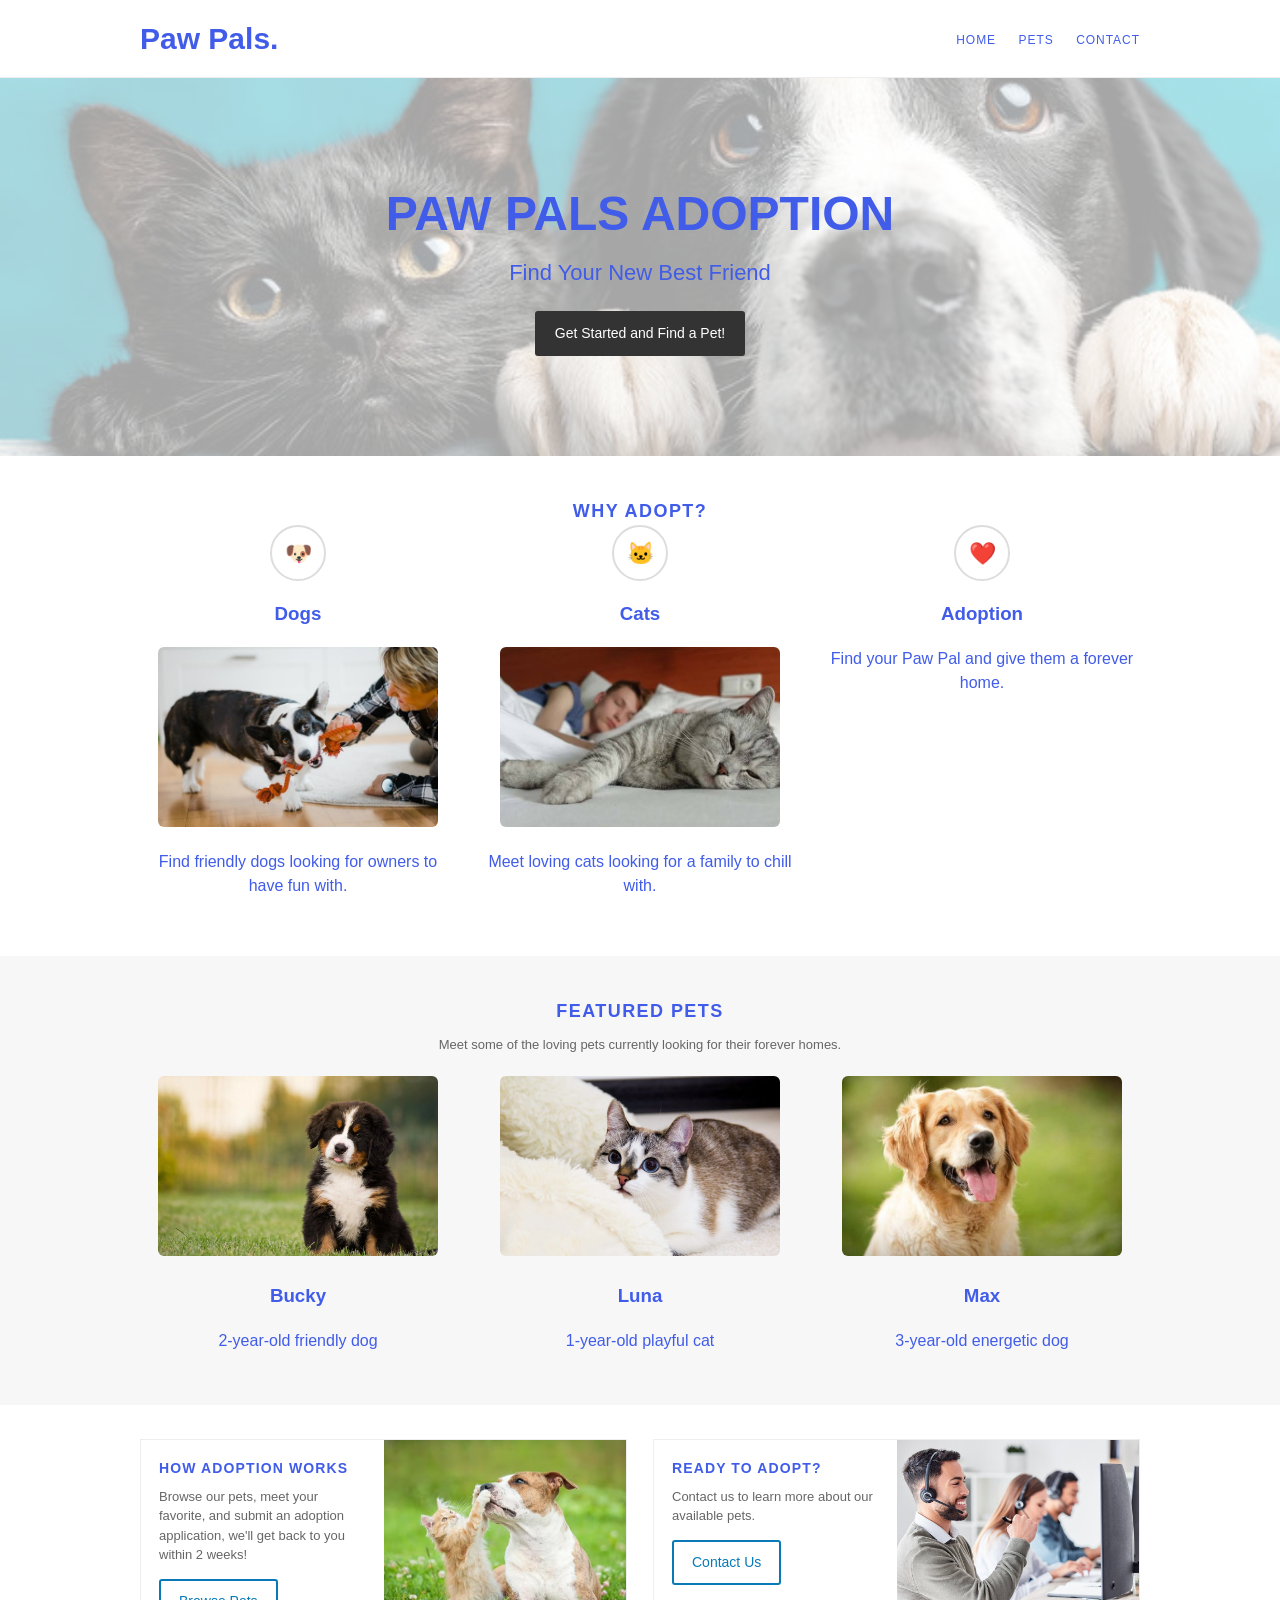
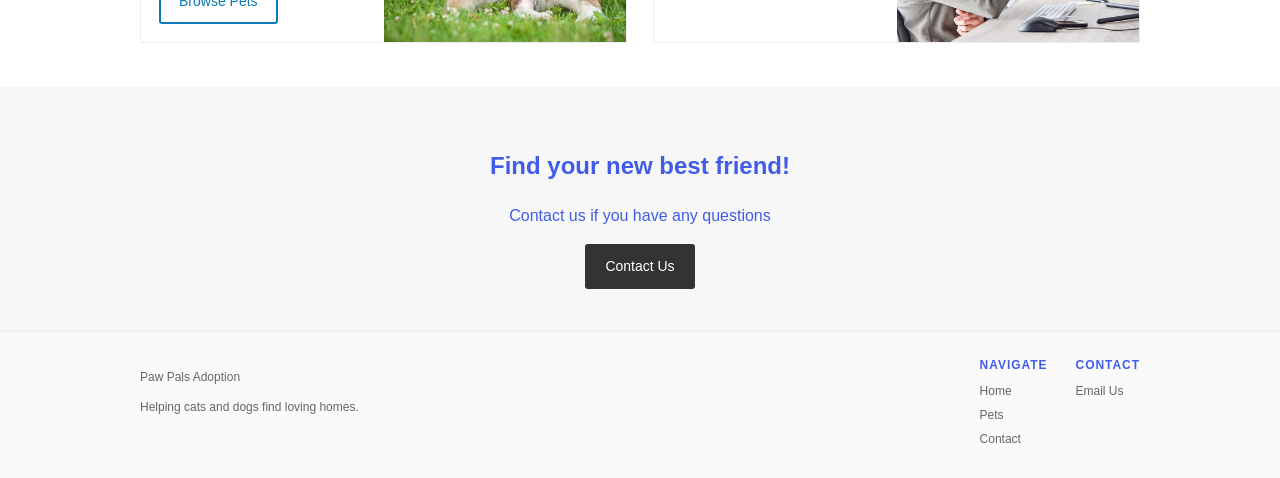
<file: index.html>
<!-- =========================================================
STEP 1: Add the required HTML5 skeleton
========================================================= -->
<!DOCTYPE html>
<html lang="en">
  <head>
    <meta charset="UTF-8" >
    <meta name="viewport" content="width=device-width, initial-scale=1.0" >
    <title>Paw Pals</title>
    <link rel="stylesheet" href="styles.css" /> 
  </head>

  <body>
    <!-- =========================================================
    STEP 2: Build the “top area” (site name + navigation) using simple HTML
    ========================================================= -->
    <header class="site-header">
      <div class="container header-inner">
        <div class="brand">
          Paw Pals<span class="dot">.</span>
        </div>

        <nav class="site-nav">
          <a href="#home">Home</a>
          <a href="#pets">Pets</a>
          <a href="#contact">Contact</a>
        </nav>
      </div>
    </header>


    <!-- =========================================================
    STEP 3: Hero section + “Get Started button” as a link
    ========================================================= -->
    <section class="hero" id="home">
      <div class="container hero-content">
        <h1>Paw Pals Adoption</h1>
        <p class="hero-subhead">Find Your New Best Friend</p>
        <a class="btn btn-dark" href="#pets">Get Started and Find a Pet!</a>
      </div>
    </section>
    

    <!-- =========================================================
    STEP 4: Features section (3 blocks) + featured content section
    ========================================================= -->
    <section class="features">
      <div class="container">
        <h2 class="section-title">Why Adopt?</h2>

        <div class="features-grid">
          <div class="feature">
            <div class="icon">🐶</div>
            <h3>Dogs</h3>
            <img src="images/dog_playing.jpeg" alt="Happy dog playing with owner" width="500">
            <p>Find friendly dogs looking for owners to have fun with.</p>
          </div>

          <div class="feature">
            <div class="icon">🐱</div>
            <h3>Cats</h3>
            <img src="images/cat_resting.jpeg" alt="Sleepy cat resting with owner" width="500">
            <p>Meet loving cats looking for a family to chill with.</p>
          </div>

          <div class="feature">
            <div class="icon">❤️</div>
            <h3>Adoption</h3>
            <p>Find your Paw Pal and give them a forever home.</p>
          </div>
        </div>
      </div>
    </section>

    <section class="featured" id="pets">
      <div class="container">
        <h2 class="section-title">Featured Pets</h2>

        <p class="section-lede">
          Meet some of the loving pets currently looking for their forever homes.
        </p>

        <div class="features-grid">
          <div class="feature">
            <img src="images/Bucky.webp" alt="Small puppy named Bucky" width="300">
            <h3>Bucky</h3>
            <p>2-year-old friendly dog</p>
          </div>

          <div class="feature">
            <img src="images/Luna.jpg" alt="Blue-eyed cat named Luna" width="300">
            <h3>Luna</h3>
            <p>1-year-old playful cat</p>
          </div>

          <div class="feature">
            <img src="images/Max.jpg" alt="Cute Golden Retriever named Max" width="300">
            <h3>Max</h3>
            <p>3-year-old energetic dog</p>
          </div>
        </div>
      </div>
    </section>
    

    <!-- =========================================================
    STEP 5: Two secondary content blocks + CTA section 
    ========================================================= -->
    <section class="secondary">
      <div class="container">
        <div class="secondary-grid">

          <div class="card">
            <div class="card-text">
              <h3>How Adoption Works</h3>
              <p>
                Browse our pets, meet your favorite, and submit an adoption
                application, we'll get back to you within 2 weeks!
              </p>
              <a class="btn btn-outline" href="#pets">Browse Pets</a>
            </div>

            <div class="card-image img-a"></div>
          </div>

          <div class="card">
            <div class="card-text">
              <h3>Ready to Adopt?</h3>
              <p>Contact us to learn more about our available pets.</p>
              <a class="btn btn-outline" href="mailto:adopt@pawpals.com">
                Contact Us
              </a>
            </div>

            <div class="card-image img-b"></div>
          </div>

        </div>
      </div>
    </section>

    <section class="cta" id="contact">
      <div class="container cta-inner">
        <h2>Find your new best friend!</h2>
        <p>Contact us if you have any questions</p>
        <a class="btn btn-dark" href="mailto:adopt@pawpals.com">
          Contact Us
        </a>
      </div>
    </section>
    

    <!-- =========================================================
    STEP 6: Footer 
    ========================================================= -->
    <footer class="site-footer">
      <div class="container footer-inner">

        <div class="footer-left">
          <p>Paw Pals Adoption</p>
          <p>Helping cats and dogs find loving homes.</p>
        </div>

        <div class="footer-cols">
          <div class="footer-col">
            <h4>Navigate</h4>
            <a href="#home">Home</a>
            <a href="#pets">Pets</a>
            <a href="#contact">Contact</a>
          </div>

          <div class="footer-col">
            <h4>Contact</h4>
            <a href="mailto:adopt@pawpals.com">Email Us</a>
          </div>
        </div>

      </div>
    </footer>


  </body>
</html>
</file>
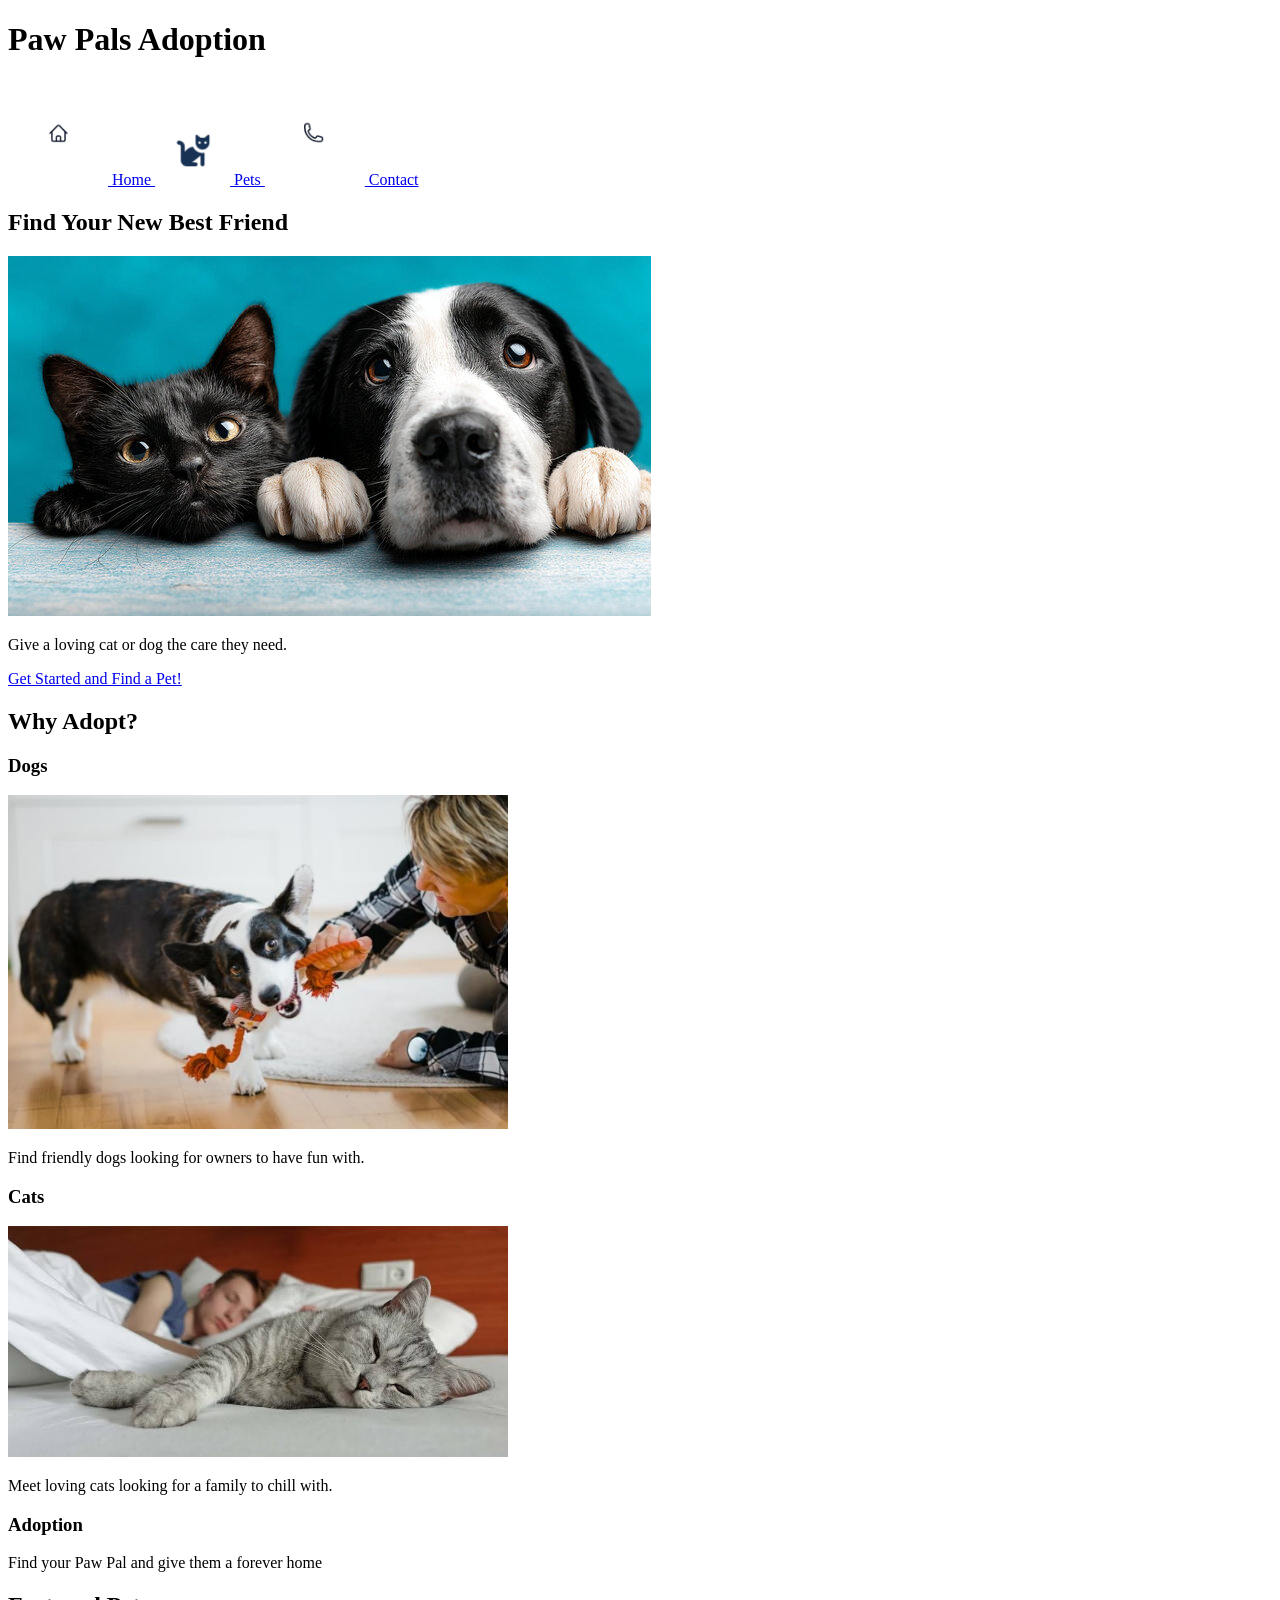
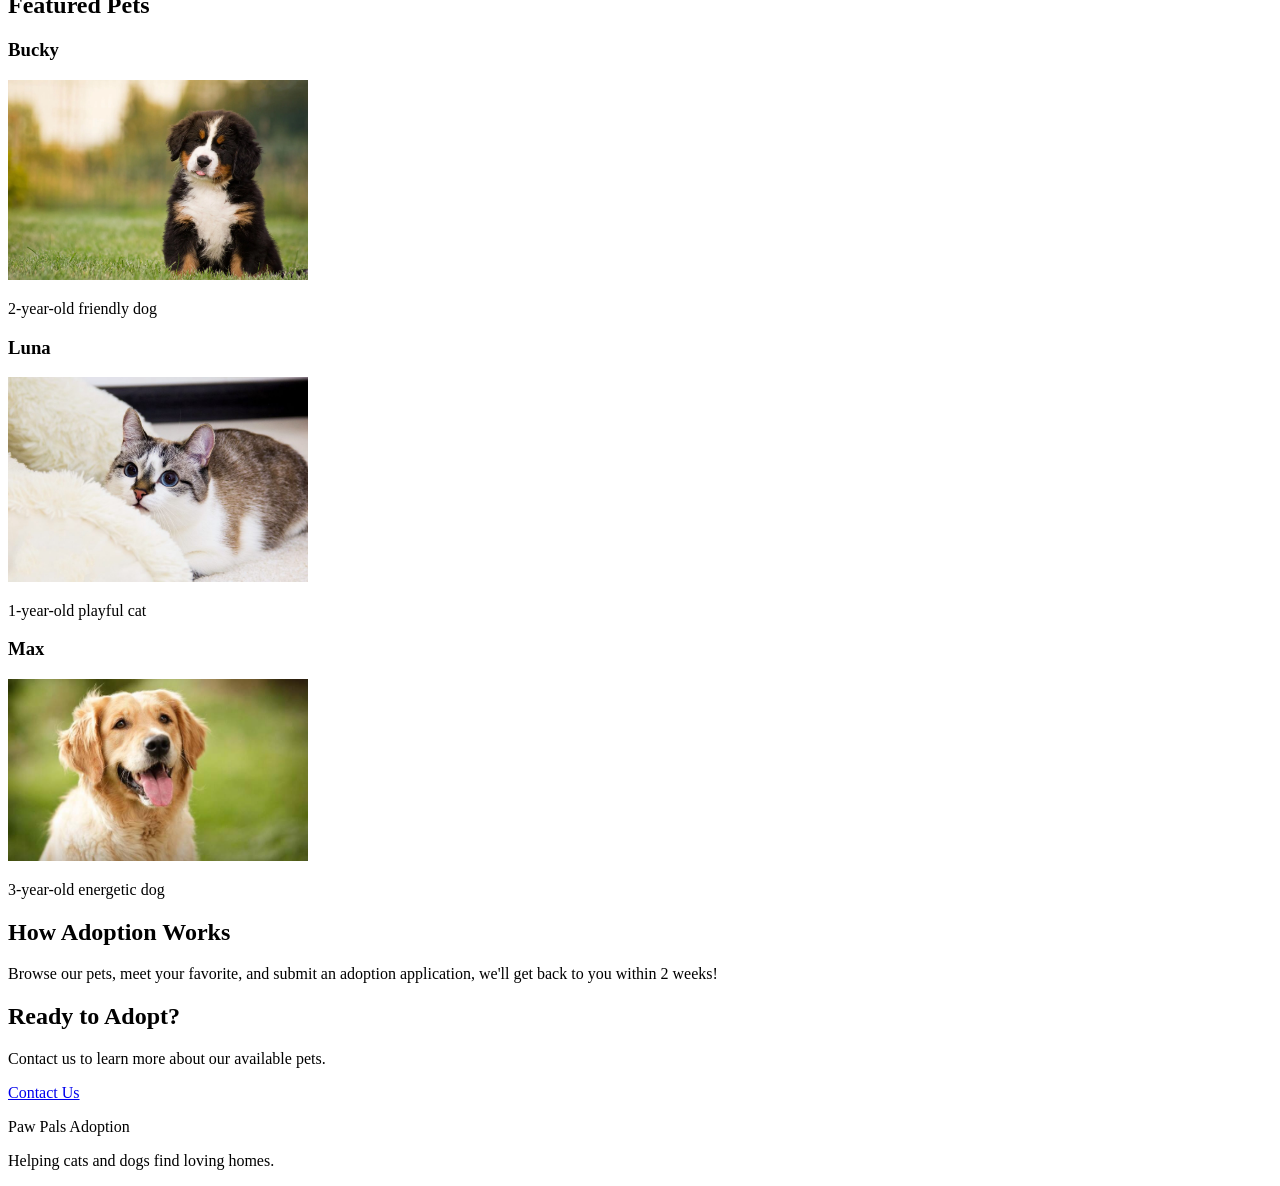
<file: a3_skeleton.html>
<!-- =========================================================
STEP 1: Add the required HTML5 skeleton
========================================================= -->
<!DOCTYPE html>
<html lang="en">
  <head>
    <meta charset="UTF-8" >
    <meta name="viewport" content="width=device-width, initial-scale=1.0" >
    <title>Paw Pals</title>
  </head>

  <body>
    <!-- =========================================================
    STEP 2: Build the “top area” (site name + navigation) using simple HTML
    ========================================================= -->
<h1>Paw Pals Adoption</h1>

<nav>
    <a href="#home">
    <img src="images/homeicon.png" alt="home icon" width="100">
    Home
</a>
    <a href="#pets"> 
    <img src="images/caticon.png" alt="cat icon" width="75">
    Pets
</a>
    <a href="#contact">
    <img src="images/phoneicon.png" alt="phone icon" width="100">
    Contact
</a>
</nav>


    <!-- =========================================================
    STEP 3: Hero section + “Get Started button” as a link
    ========================================================= -->
<section id="home">
    <h2>Find Your New Best Friend</h2>
    <img src="images/catdog_hero.jpg" alt="Happy cat and dog looking for a home">
    <p>Give a loving cat or dog the care they need.</p>

    <a href="#pets">Get Started and Find a Pet!</a>
</section>
    

    <!-- =========================================================
    STEP 4: Features section (3 blocks) + featured content section
    ========================================================= -->
<section>
    <h2>Why Adopt?</h2>

    <div>
        <h3>Dogs</h3>
        <img src="images/dog_playing.jpeg" alt="Happy dog playing with owner" width="500">
        <p>Find friendly dogs looking for owners to have fun with.</p>
    </div>

    <div>
        <h3>Cats</h3>
        <img src="images/cat_resting.jpeg" alt="Sleepy cat resting with owner" width="500">
        <p>Meet loving cats looking for a family to chill with.</p>
    </div>

    <div>
        <h3>Adoption</h3>
        <p>Find your Paw Pal and give them a forever home</p>
    </div>
</section>

<section id="pets">
    <h2>Featured Pets</h2>

    <h3>Bucky</h3>
    <img src="images/Bucky.webp" alt="Small puppy named Bucky" width="300">
    <p>2-year-old friendly dog</p>

    <h3>Luna</h3>
    <img src="images/Luna.jpg" alt="Blue-eyed cat named Luna" width="300">
    <p>1-year-old playful cat</p>

    <h3>Max</h3>
    <img src="images/Max.jpg" alt="Cute Golden Retriever named Max" width="300">
    <p>3-year-old energetic dog</p>
</section>
    

    <!-- =========================================================
    STEP 5: Two secondary content blocks + CTA section 
    ========================================================= -->
<section>
    <h2>How Adoption Works</h2>
    <p>Browse our pets, meet your favorite, and submit an adoption application, we'll get back to you within 2 weeks!</p>
</section>

<section id="contact">
    <h2>Ready to Adopt?</h2>
    <p>Contact us to learn more about our available pets.</p>
    <a href="mailto:adopt@pawpals.com">Contact Us</a>
</section>
    

    <!-- =========================================================
    STEP 6: Footer 
    ========================================================= -->
<footer>
    <p>Paw Pals Adoption</p>
    <p>Helping cats and dogs find loving homes.</p>
</footer>


  </body>
</html>
</file>
<file: styles.css>
/* a4stylesheet.css
   A4: Intro CSS Fill-in Template
   Instructions: rename this file to styles.css and complete each TODO block.
*/





/* ===== Base styles (mostly done) ===== */
* { box-sizing: border-box; }

body {
  margin: 0;
  font-family: Arial, Helvetica, sans-serif;
  line-height: 1.5;
  color: #405ce9;
  background: #ffffff;
}

a { color: inherit; text-decoration: none; }
a:hover { text-decoration: underline; }

.container {
  width: min(1000px, 92%);
  margin: 0 auto;
}

/* ===== Header ===== */
.site-header {
  border-bottom: 1px solid #eee;
  background: #ffffff;
}

.header-inner {
  /* TODO A (Flexbox):
     Make the brand appear on the left and the navigation on the right.
     Requirements:
       - Use flexbox
       - Center items vertically
       - Put space between left and right
  */
  display: flex;
  align-items: center;
  justify-content: space-between;
  padding: 16px 0;
}

.brand {
  font-size: 30px;
  font-weight: 700;
}

.brand .dot {
  /* TODO B (Color):
     Make the dot a light blue accent color (choose a readable blue).
  */
  color: #405ce9;
}

.site-nav a {
  margin-left: 18px;
  text-transform: uppercase;
  font-size: 12px;
  letter-spacing: 0.08em;
  color: #405ce9;
}






/* ===== Hero ===== */
.hero {
  /* TODO C (Background image hero):
     Turn this into a hero banner with a background image.
     Requirements:
       - Use a background image URL (use the one below)
       - Make it cover the area and center it
       - Add a light overlay so text is readable (hint: use a linear-gradient + image)
       - Set a minimum height (e.g., 360px)
  */
  min-height: 360px;
  background-image:
    linear-gradient(rgba(255, 255, 255, 0.65), rgba(255, 255, 255, 0.65)),
    url("images/catdog_hero.jpg");
  background-size: cover;
  background-position: center;
}

.hero-content {
  /* TODO D (Center content):
     Center the hero text horizontally.
     Add vertical padding so it doesn't feel cramped.
  */
  text-align: center;
  padding: 100px 0;
}

.hero h1 {
  margin: 0;
  text-align: center;
  /* TODO E (Typography):
     Make the headline large and uppercase.
     (e.g., font-size around 42–48px, text-transform uppercase)
  */
  font-size: 48px;
  text-transform: uppercase;
  font-weight: 700;
}

.hero-subhead {
  margin: 6px 0 22px;
  /* TODO F (Typography):
     Make this slightly smaller than h1 and a softer color.
     (e.g., font-size ~20–24px; color #555)
  */
  font-size: 22px;
  color: #405ce9;
}






/* ===== Buttons ===== */
.btn {
  display: inline-block;
  padding: 10px 18px;
  border-radius: 3px;
  font-size: 14px;
}

.btn-dark {
  /* TODO G (Button styling):
     Make this a dark filled button with white text.
     (e.g., background #333; color #fff)
  */
  background: #333;
  color: #fff;
  border: 2px solid #333;
}

.btn-dark:hover {
  background: #555;
  text-decoration: none;
}

.btn-outline {
  /* TODO H (Button styling):
     Make this an outlined button with a blue border and matching text.
     (e.g., border: 2px solid ...; color: ...; background: transparent)
  */
  border: 2px solid #097ab7;
  color: #097ab7;
  background: transparent;
}

.btn-outline:hover {
  background: #097ab7;
  color: #fff;
  text-decoration: none;
}

/* ===== Features (3 columns) ===== */
.features {
  padding: 42px 0;
}

.features-grid {
  /* TODO I (Layout):
     Arrange the three feature blocks in a row (desktop).
     Requirements:
       - Use flexbox
       - Add a gap between items (e.g., 26px)
  */
  display: flex;
  gap: 26px;
}

.feature {
  /* TODO J (Sizing / alignment):
     Make each feature take equal width and center its text.
  */
  flex: 1;
  text-align: center;
}

.feature img {
  width: 100%;
  max-width: 280px;
  height: 180px;
  object-fit: cover;
  border-radius: 6px;
}

.icon {
  width: 56px;
  height: 56px;
  border: 2px solid #ddd;
  border-radius: 999px;
  display: grid;
  place-items: center;
  margin: 0 auto 12px;
  color: #666;
  font-size: 22px;
}

/* ===== Featured content ===== */
.featured {
  padding: 42px 0 36px;
  background: #f7f7f7;
}

.section-title {
  text-align: center;
  margin: 0;
  font-size: 18px;
  letter-spacing: 0.08em;
  text-transform: uppercase;
}

.section-lede {
  text-align: center;
  max-width: 680px;
  margin: 10px auto 22px;
  color: #666;
  font-size: 13px;
}

.media {
  background: #eaeaea;
  border: 1px solid #ddd;
  height: 260px;
  display: grid;
  place-items: center;
}






/* ===== Secondary content (2 cards) ===== */
.secondary {
  padding: 34px 0 44px;
}

.secondary-grid {
  /* TODO K (Layout):
     Put the two cards next to each other on desktop.
     Requirements:
       - Use flexbox
       - Add a gap (e.g., 26px)
  */
  display: flex;
  gap: 26px;
}

.card {
  /* TODO L (Card styling):
     Give each card a border and make it take equal width.
     (Hint: flex: 1; border: 1px solid #eee)
  */
  display: grid;
  grid-template-columns: 1fr 1fr;
  flex: 1;
  border: 1px solid #eee;
}

.card-text {
  padding: 18px;
}

.card-text h3 {
  margin: 0 0 8px;
  font-size: 14px;
  text-transform: uppercase;
  letter-spacing: 0.08em;
}

.card-text p {
  margin: 0 0 14px;
  color: #666;
  font-size: 13px;
}

.card-image {
  min-height: 160px;
  /* TODO M (Image block):
     Make the card image behave like a background image:
       - cover
       - centered
  */
  background-size: cover;
  background-position: center;
}

/* Optional images (already provided) */
.img-a {
  background-image: url("images/catanddog.avif");
}
.img-b {
  background-image: url("images/callcenter.jpg");
}

/* ===== CTA ===== */
.cta {
  background: #f7f7f7;
  padding: 42px 0;
}

.cta-inner {
  /* TODO N (Center CTA):
     Center the CTA text and button.
  */
  text-align: center;
}





/* ===== Footer ===== */
.site-footer {
  background: #fafafa;
  border-top: 1px solid #eee;
  padding: 24px 0;
}

.footer-inner {
  /* TODO O (Footer layout):
     Arrange footer-left on the left and footer link columns on the right.
     Requirements:
       - Use flexbox
       - Add a gap (e.g., 24px)
       - Space items out (left/right)
  */
  display: flex;
  align-items: flex-start;
  justify-content: space-between;
  gap: 24px;
}

.footer-left {
  max-width: 360px;
  color: #666;
  font-size: 12px;
}

.footer-left a { color: #3a88a8; }

.footer-cols {
  display: flex;
  gap: 28px;
}

.footer-col h4 {
  margin: 0 0 8px;
  font-size: 12px;
  text-transform: uppercase;
  letter-spacing: 0.08em;
}

.footer-col a {
  display: block;
  font-size: 12px;
  color: #666;
  margin: 6px 0;
}
</file>
